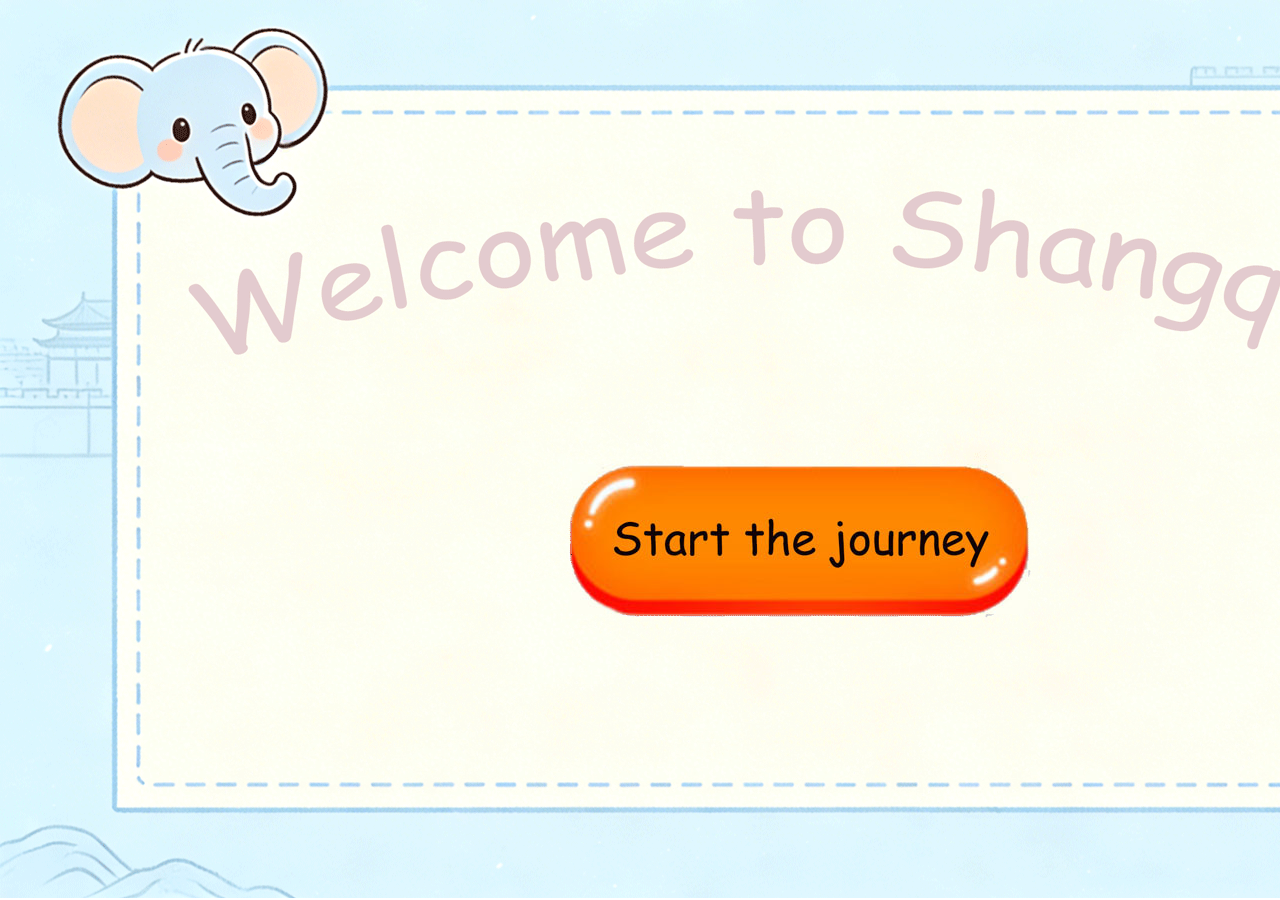
<file: index.html>
<html>
<head>
<title>Main page</title>
<meta http-equiv="Content-Type" content="text/html; charset=utf-8">
<script type="text/javascript">
function MM_preloadImages() { //v3.0
  var d=document; if(d.images){ if(!d.MM_p) d.MM_p=new Array();
    var i,j=d.MM_p.length,a=MM_preloadImages.arguments; for(i=0; i<a.length; i++)
    if (a[i].indexOf("#")!=0){ d.MM_p[j]=new Image; d.MM_p[j++].src=a[i];}}
}

function MM_swapImgRestore() { //v3.0
  var i,x,a=document.MM_sr; for(i=0;a&&i<a.length&&(x=a[i])&&x.oSrc;i++) x.src=x.oSrc;
}

function MM_findObj(n, d) { //v4.01
  var p,i,x;  if(!d) d=document; if((p=n.indexOf("?"))>0&&parent.frames.length) {
    d=parent.frames[n.substring(p+1)].document; n=n.substring(0,p);}
  if(!(x=d[n])&&d.all) x=d.all[n]; for (i=0;!x&&i<d.forms.length;i++) x=d.forms[i][n];
  for(i=0;!x&&d.layers&&i<d.layers.length;i++) x=MM_findObj(n,d.layers[i].document);
  if(!x && d.getElementById) x=d.getElementById(n); return x;
}

function MM_swapImage() { //v3.0
  var i,j=0,x,a=MM_swapImage.arguments; document.MM_sr=new Array; for(i=0;i<(a.length-2);i+=3)
   if ((x=MM_findObj(a[i]))!=null){document.MM_sr[j++]=x; if(!x.oSrc) x.oSrc=x.src; x.src=a[i+2];}
}
</script>

<!-- Google tag (gtag.js) -->
<script async src="https://www.googletagmanager.com/gtag/js?id=G-87PLPQBP1G"></script>
<script>
  window.dataLayer = window.dataLayer || [];
  function gtag(){dataLayer.push(arguments);}
  gtag('js', new Date());

  gtag('config', 'G-87PLPQBP1G');
</script>
	
</head>
<body bgcolor="#FFFFFF" leftmargin="0" topmargin="0" marginwidth="0" marginheight="0" onLoad="MM_preloadImages('images/Main-page_03 RO.jpg')">
<!-- Save for Web Slices (Main page.psd) -->
<table id="__01" width="1600" height="898" border="0" cellpadding="0" cellspacing="0">
	<tr>
		<td colspan="3">
			<img src="images/Main-page_01.gif" width="1600" height="464" alt=""></td>
	</tr>
	<tr>
		<td rowspan="2">
			<img src="images/Main-page_02.gif" width="572" height="434" alt=""></td>
		<td><a href="Page 2/Page2.html"><img src="images/Main-page_03.jpg" alt="" width="456" height="150" id="Image1" onMouseOver="MM_swapImage('Image1','','images/Main-page_03 RO.jpg',1)" onMouseOut="MM_swapImgRestore()"></a></td>
		<td rowspan="2">
			<img src="images/Main-page_04.gif" width="572" height="434" alt=""></td>
	</tr>
	<tr>
		<td>
			<img src="images/Main-page_05.gif" width="456" height="284" alt=""></td>
	</tr>
</table>
<!-- End Save for Web Slices -->
</body>
</html>
</file>
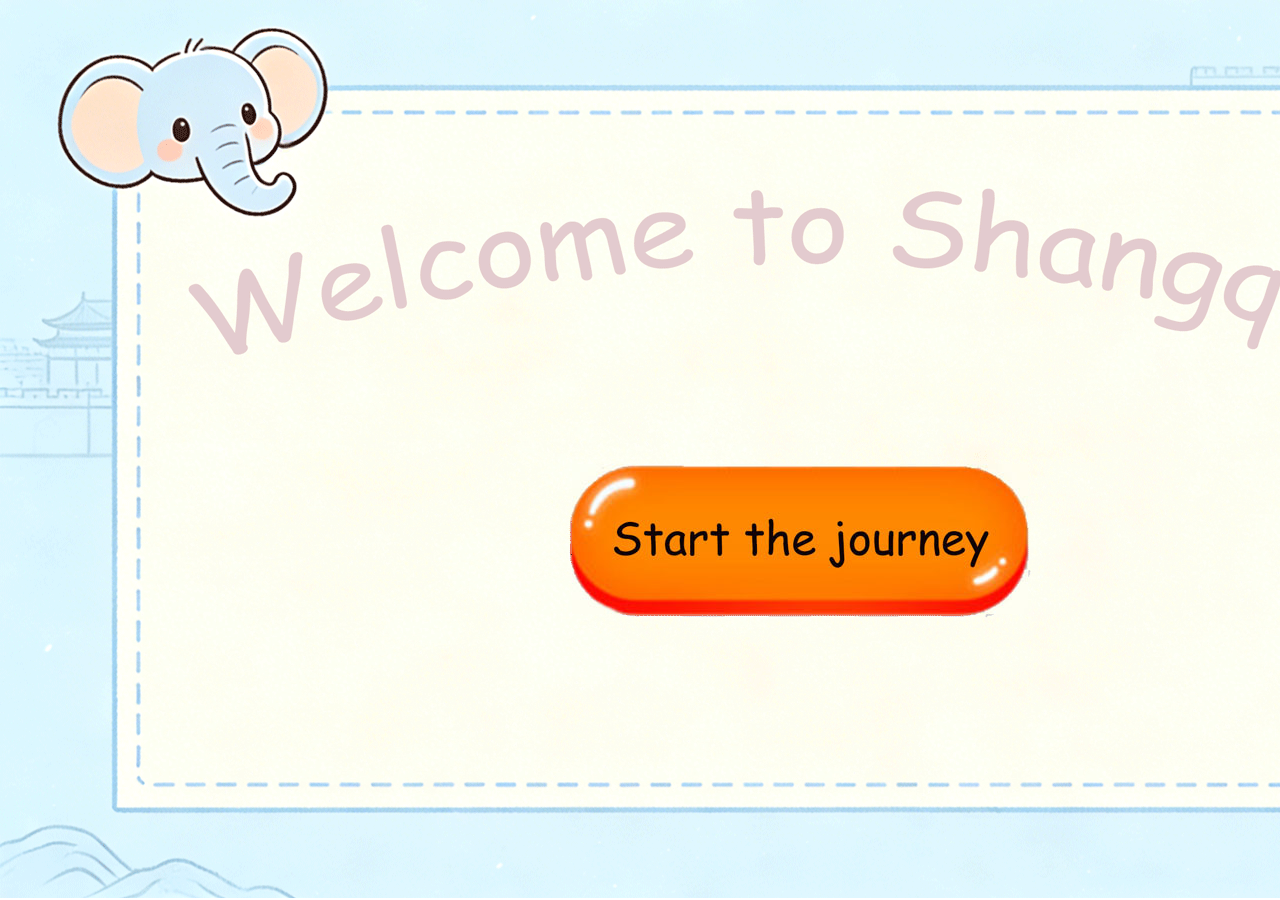
<file: Main-page.html>
<html>
<head>
<title>Main page</title>
<meta http-equiv="Content-Type" content="text/html; charset=utf-8">
<script type="text/javascript">
function MM_preloadImages() { //v3.0
  var d=document; if(d.images){ if(!d.MM_p) d.MM_p=new Array();
    var i,j=d.MM_p.length,a=MM_preloadImages.arguments; for(i=0; i<a.length; i++)
    if (a[i].indexOf("#")!=0){ d.MM_p[j]=new Image; d.MM_p[j++].src=a[i];}}
}

function MM_swapImgRestore() { //v3.0
  var i,x,a=document.MM_sr; for(i=0;a&&i<a.length&&(x=a[i])&&x.oSrc;i++) x.src=x.oSrc;
}

function MM_findObj(n, d) { //v4.01
  var p,i,x;  if(!d) d=document; if((p=n.indexOf("?"))>0&&parent.frames.length) {
    d=parent.frames[n.substring(p+1)].document; n=n.substring(0,p);}
  if(!(x=d[n])&&d.all) x=d.all[n]; for (i=0;!x&&i<d.forms.length;i++) x=d.forms[i][n];
  for(i=0;!x&&d.layers&&i<d.layers.length;i++) x=MM_findObj(n,d.layers[i].document);
  if(!x && d.getElementById) x=d.getElementById(n); return x;
}

function MM_swapImage() { //v3.0
  var i,j=0,x,a=MM_swapImage.arguments; document.MM_sr=new Array; for(i=0;i<(a.length-2);i+=3)
   if ((x=MM_findObj(a[i]))!=null){document.MM_sr[j++]=x; if(!x.oSrc) x.oSrc=x.src; x.src=a[i+2];}
}
</script>
</head>
<body bgcolor="#FFFFFF" leftmargin="0" topmargin="0" marginwidth="0" marginheight="0" onLoad="MM_preloadImages('images/Main-page_03 RO.jpg')">
<!-- Save for Web Slices (Main page.psd) -->
<table id="__01" width="1600" height="898" border="0" cellpadding="0" cellspacing="0">
	<tr>
		<td colspan="3">
			<img src="images/Main-page_01.gif" width="1600" height="464" alt=""></td>
	</tr>
	<tr>
		<td rowspan="2">
			<img src="images/Main-page_02.gif" width="572" height="434" alt=""></td>
		<td><a href="Page 2/Page2.html"><img src="images/Main-page_03.jpg" alt="" width="456" height="150" id="Image1" onMouseOver="MM_swapImage('Image1','','images/Main-page_03 RO.jpg',1)" onMouseOut="MM_swapImgRestore()"></a></td>
		<td rowspan="2">
			<img src="images/Main-page_04.gif" width="572" height="434" alt=""></td>
	</tr>
	<tr>
		<td>
			<img src="images/Main-page_05.gif" width="456" height="284" alt=""></td>
	</tr>
</table>
<!-- End Save for Web Slices -->
</body>
</html>
</file>
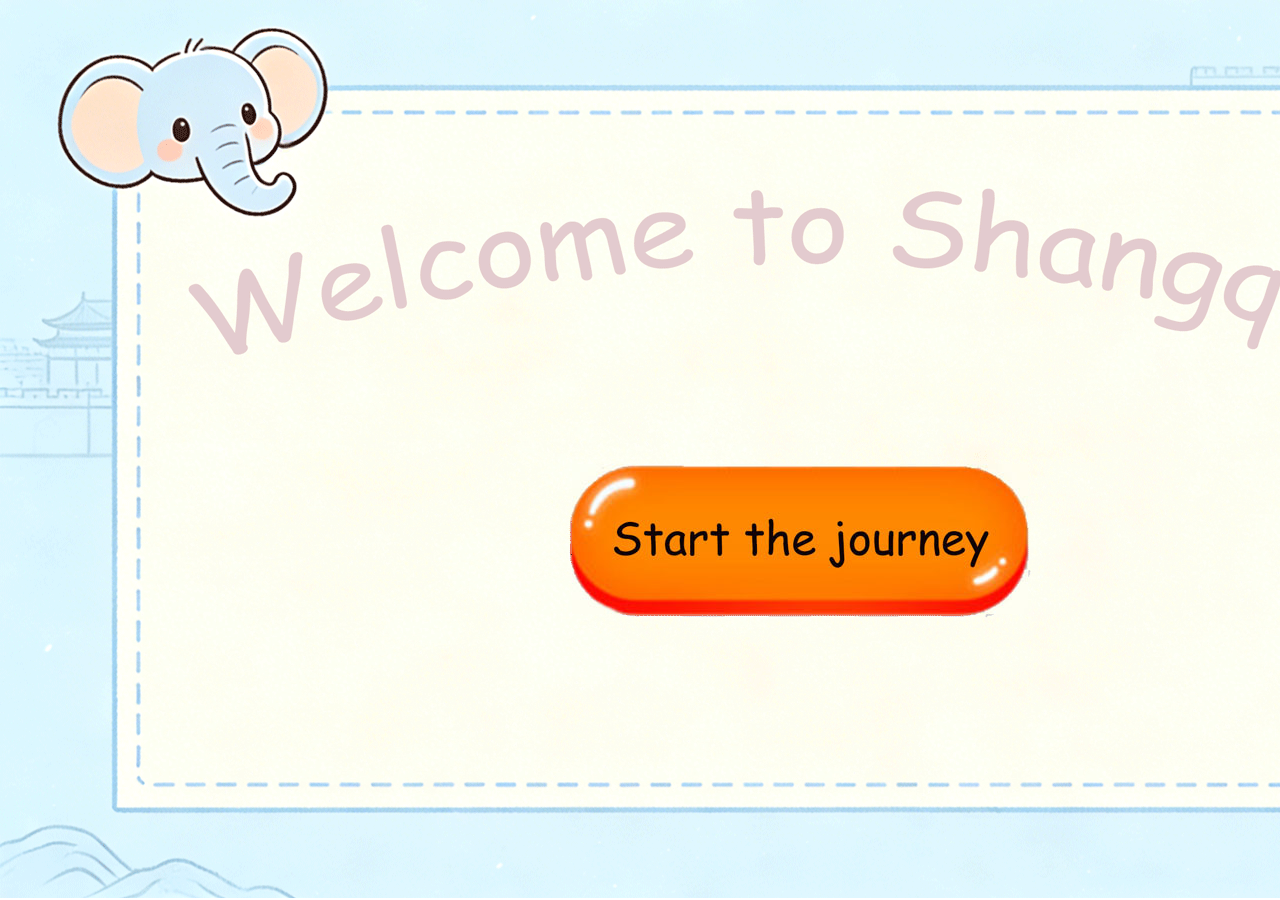
<file: Main page/Main-page.html>
<html>
<head>
<title>Main page</title>
<meta http-equiv="Content-Type" content="text/html; charset=utf-8">
<script type="text/javascript">
function MM_preloadImages() { //v3.0
  var d=document; if(d.images){ if(!d.MM_p) d.MM_p=new Array();
    var i,j=d.MM_p.length,a=MM_preloadImages.arguments; for(i=0; i<a.length; i++)
    if (a[i].indexOf("#")!=0){ d.MM_p[j]=new Image; d.MM_p[j++].src=a[i];}}
}

function MM_swapImgRestore() { //v3.0
  var i,x,a=document.MM_sr; for(i=0;a&&i<a.length&&(x=a[i])&&x.oSrc;i++) x.src=x.oSrc;
}

function MM_findObj(n, d) { //v4.01
  var p,i,x;  if(!d) d=document; if((p=n.indexOf("?"))>0&&parent.frames.length) {
    d=parent.frames[n.substring(p+1)].document; n=n.substring(0,p);}
  if(!(x=d[n])&&d.all) x=d.all[n]; for (i=0;!x&&i<d.forms.length;i++) x=d.forms[i][n];
  for(i=0;!x&&d.layers&&i<d.layers.length;i++) x=MM_findObj(n,d.layers[i].document);
  if(!x && d.getElementById) x=d.getElementById(n); return x;
}

function MM_swapImage() { //v3.0
  var i,j=0,x,a=MM_swapImage.arguments; document.MM_sr=new Array; for(i=0;i<(a.length-2);i+=3)
   if ((x=MM_findObj(a[i]))!=null){document.MM_sr[j++]=x; if(!x.oSrc) x.oSrc=x.src; x.src=a[i+2];}
}
</script>
</head>
<body bgcolor="#FFFFFF" leftmargin="0" topmargin="0" marginwidth="0" marginheight="0" onLoad="MM_preloadImages('images/Main-page_03 RO.jpg')">
<!-- Save for Web Slices (Main page.psd) -->
<table id="__01" width="1600" height="898" border="0" cellpadding="0" cellspacing="0">
	<tr>
		<td colspan="3">
			<img src="images/Main-page_01.gif" width="1600" height="464" alt=""></td>
	</tr>
	<tr>
		<td rowspan="2">
			<img src="images/Main-page_02.gif" width="572" height="434" alt=""></td>
		<td><a href="../Page 2/Page2.html"><img src="images/Main-page_03.jpg" alt="" width="456" height="150" id="Image1" onMouseOver="MM_swapImage('Image1','','images/Main-page_03 RO.jpg',1)" onMouseOut="MM_swapImgRestore()"></a></td>
		<td rowspan="2">
			<img src="images/Main-page_04.gif" width="572" height="434" alt=""></td>
	</tr>
	<tr>
		<td>
			<img src="images/Main-page_05.gif" width="456" height="284" alt=""></td>
	</tr>
</table>
<!-- End Save for Web Slices -->
</body>
</html>
</file>
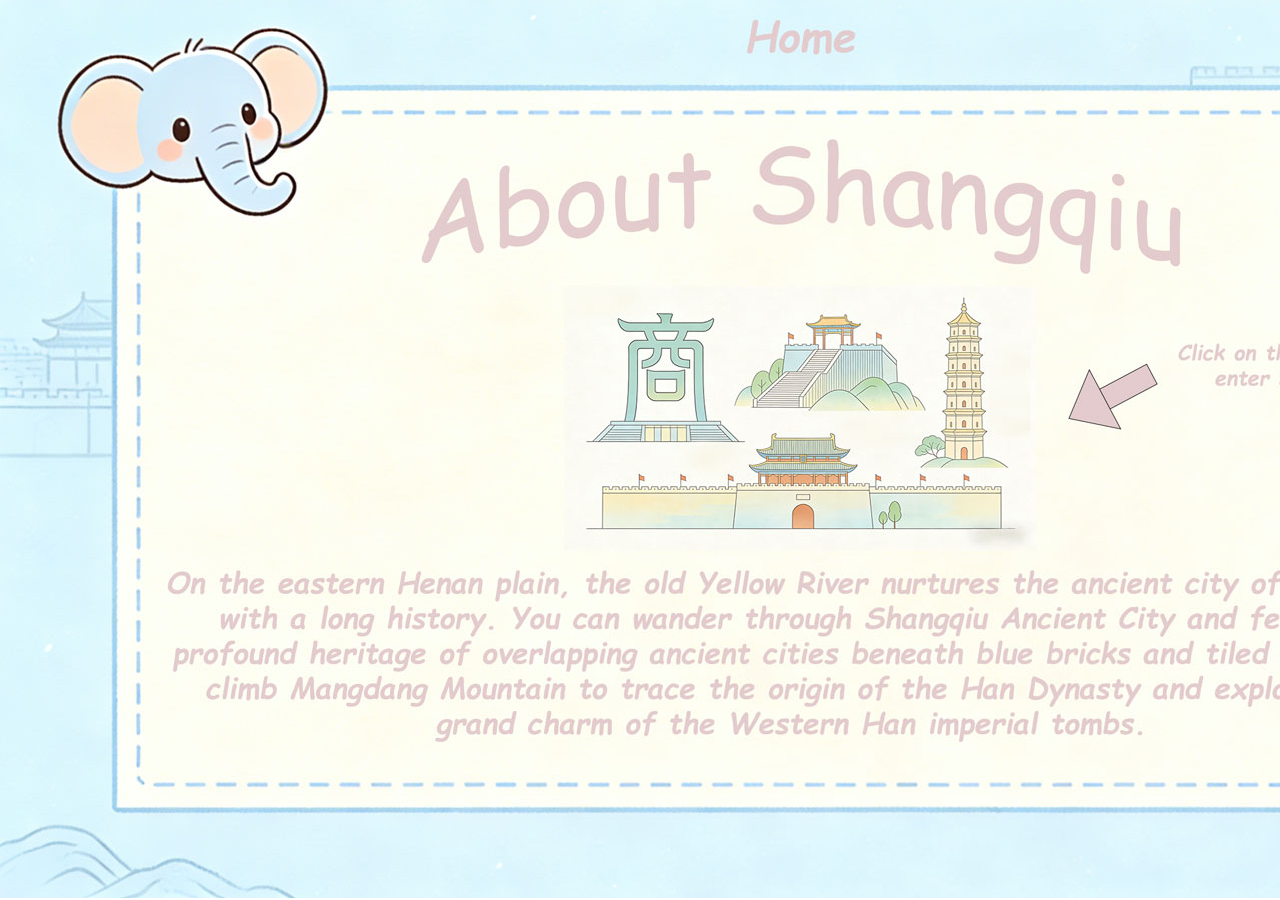
<file: Page 2/Page2.html>
<html>
<head>
<title>Page2</title>
<meta http-equiv="Content-Type" content="text/html; charset=utf-8">
<script type="text/javascript">
function MM_preloadImages() { //v3.0
  var d=document; if(d.images){ if(!d.MM_p) d.MM_p=new Array();
    var i,j=d.MM_p.length,a=MM_preloadImages.arguments; for(i=0; i<a.length; i++)
    if (a[i].indexOf("#")!=0){ d.MM_p[j]=new Image; d.MM_p[j++].src=a[i];}}
}

function MM_swapImgRestore() { //v3.0
  var i,x,a=document.MM_sr; for(i=0;a&&i<a.length&&(x=a[i])&&x.oSrc;i++) x.src=x.oSrc;
}

function MM_findObj(n, d) { //v4.01
  var p,i,x;  if(!d) d=document; if((p=n.indexOf("?"))>0&&parent.frames.length) {
    d=parent.frames[n.substring(p+1)].document; n=n.substring(0,p);}
  if(!(x=d[n])&&d.all) x=d.all[n]; for (i=0;!x&&i<d.forms.length;i++) x=d.forms[i][n];
  for(i=0;!x&&d.layers&&i<d.layers.length;i++) x=MM_findObj(n,d.layers[i].document);
  if(!x && d.getElementById) x=d.getElementById(n); return x;
}

function MM_swapImage() { //v3.0
  var i,j=0,x,a=MM_swapImage.arguments; document.MM_sr=new Array; for(i=0;i<(a.length-2);i+=3)
   if ((x=MM_findObj(a[i]))!=null){document.MM_sr[j++]=x; if(!x.oSrc) x.oSrc=x.src; x.src=a[i+2];}
}
</script>

<!-- Google tag (gtag.js) -->
<script async src="https://www.googletagmanager.com/gtag/js?id=G-87PLPQBP1G"></script>
<script>
  window.dataLayer = window.dataLayer || [];
  function gtag(){dataLayer.push(arguments);}
  gtag('js', new Date());

  gtag('config', 'G-87PLPQBP1G');
</script>
	
</head>
<body bgcolor="#FFFFFF" leftmargin="0" topmargin="0" marginwidth="0" marginheight="0" onLoad="MM_preloadImages('images/Page2_03 RO.jpg','images/Page2_07 RO.jpg')">
<!-- Save for Web Slices (Page2.psd) -->
<table id="__01" width="1600" height="899" border="0" cellpadding="0" cellspacing="0">
	<tr>
		<td colspan="5">
			<img src="images/Page2_01.jpg" width="1600" height="15" alt=""></td>
	</tr>
	<tr>
		<td colspan="2" rowspan="2">
			<img src="images/Page2_02.jpg" width="733" height="272" alt=""></td>
		<td><a href="../Main-page.html"><img src="images/Page2_03.jpg" alt="" width="139" height="52" id="Image1" onMouseOver="MM_swapImage('Image1','','images/Page2_03 RO.jpg',1)" onMouseOut="MM_swapImgRestore()"></a></td>
		<td colspan="2" rowspan="2">
			<img src="images/Page2_04.jpg" width="728" height="272" alt=""></td>
	</tr>
	<tr>
		<td>
			<img src="images/Page2_05.jpg" width="139" height="220" alt=""></td>
	</tr>
	<tr>
		<td rowspan="2">
			<img src="images/Page2_06.jpg" width="570" height="611" alt=""></td>
		<td colspan="3"><a href="../Page 3/Page3-1.xhtml"><img src="images/Page2_07.jpg" alt="" width="465" height="262" id="Image2" onMouseOver="MM_swapImage('Image2','','images/Page2_07 RO.jpg',1)" onMouseOut="MM_swapImgRestore()"></a></td>
		<td rowspan="2">
			<img src="images/Page2_08.jpg" width="565" height="611" alt=""></td>
	</tr>
	<tr>
		<td colspan="3">
			<img src="images/Page2_09.jpg" width="465" height="349" alt=""></td>
	</tr>
	<tr>
		<td>
			<img src="images/&#x5206;&#x9694;&#x7b26;.gif" width="570" height="1" alt=""></td>
		<td>
			<img src="images/&#x5206;&#x9694;&#x7b26;.gif" width="163" height="1" alt=""></td>
		<td>
			<img src="images/&#x5206;&#x9694;&#x7b26;.gif" width="139" height="1" alt=""></td>
		<td>
			<img src="images/&#x5206;&#x9694;&#x7b26;.gif" width="163" height="1" alt=""></td>
		<td>
			<img src="images/&#x5206;&#x9694;&#x7b26;.gif" width="565" height="1" alt=""></td>
	</tr>
</table>
<!-- End Save for Web Slices -->
</body>
</html>
</file>
